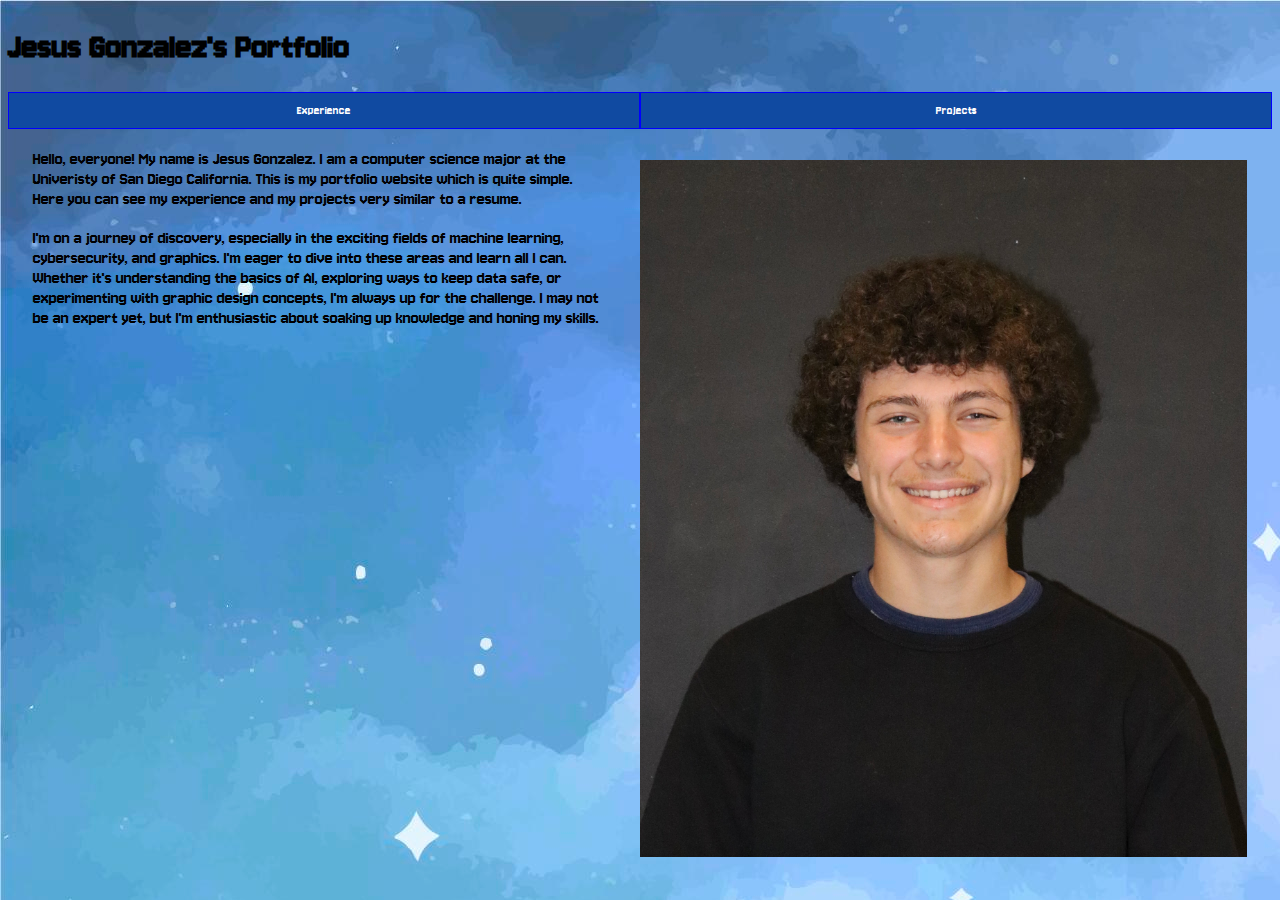
<file: index.html>
<!DOCTYPE html>
<html lang="en">

<head>
    <title>Jesus Gonzalez Portfolio</title>
    <meta charset="UTF-8">
    <link rel="stylesheet" href="style.css">
    <meta name="viewport" content="width=device-width, initial-scale=1">
    <script src="main_script.js"></script>
    <style>
        @import url('https://fonts.googleapis.com/css2?family=Jersey+10&display=swap');
    </style>
</head>

<body>
    <h1>Jesus Gonzalez's Portfolio</h1>
    <div class="btn-group" style="width:100%">
        <a href="Experience.html">
            <button style="width:50%">Experience</button>
        </a>
        <a href="Projects.html">
            <button style="width:50%">Projects</button>
        </a>
    </div>
    <div class="aboutMe">
        <article id="info">
            <p id="info">
                Hello, everyone! My name is Jesus Gonzalez. I am a
                computer science major at the Univeristy of San Diego
                California. This is my portfolio website which is quite
                simple. Here you can see my experience and my projects
                very similar to a resume.    
            </p>
            <p>
                I'm on a journey of discovery, especially in the exciting 
                fields of machine learning, cybersecurity, and graphics. 
                I'm eager to dive into these areas and learn all I can. 
                Whether it's understanding the basics of AI, exploring ways 
                to keep data safe, or experimenting with graphic design 
                concepts, I'm always up for the challenge. I may not be an 
                expert yet, but I'm enthusiastic about soaking up knowledge 
                and honing my skills.
            </p>
        </article>
        <img id="selfPic" src="pictures/Self_pic.jpg" alt="A picture of me Jesus Gonzalez">
    </div>
    
</body>
</html>
</file>
<file: HTML_Projects/JournalPrototype/index.html>
<!DOCTYPE html>
<html>
    <head>
        <meta charset="UTF-8">
        <link rel="stylesheet" href="style.css">
        <title>Jounral-Prototype</title>
    </head>
    <body>
        <div id="tool-bar">
            <input type="text" id="searchJournal" placeholder="Search">

            <button type="button" id="filter" onclick="drop()">≡</button>         
            <button tyoe="button" id="newEntry" onclick="newEntry()">✎</button>
        </div>


        <div id="journal-list"></div>
        <div id="info-bar">
            <span id="info-b">0 Entries</span>
        </div>
        <script src="main.js"></script>
    </body>



</html>
</file>
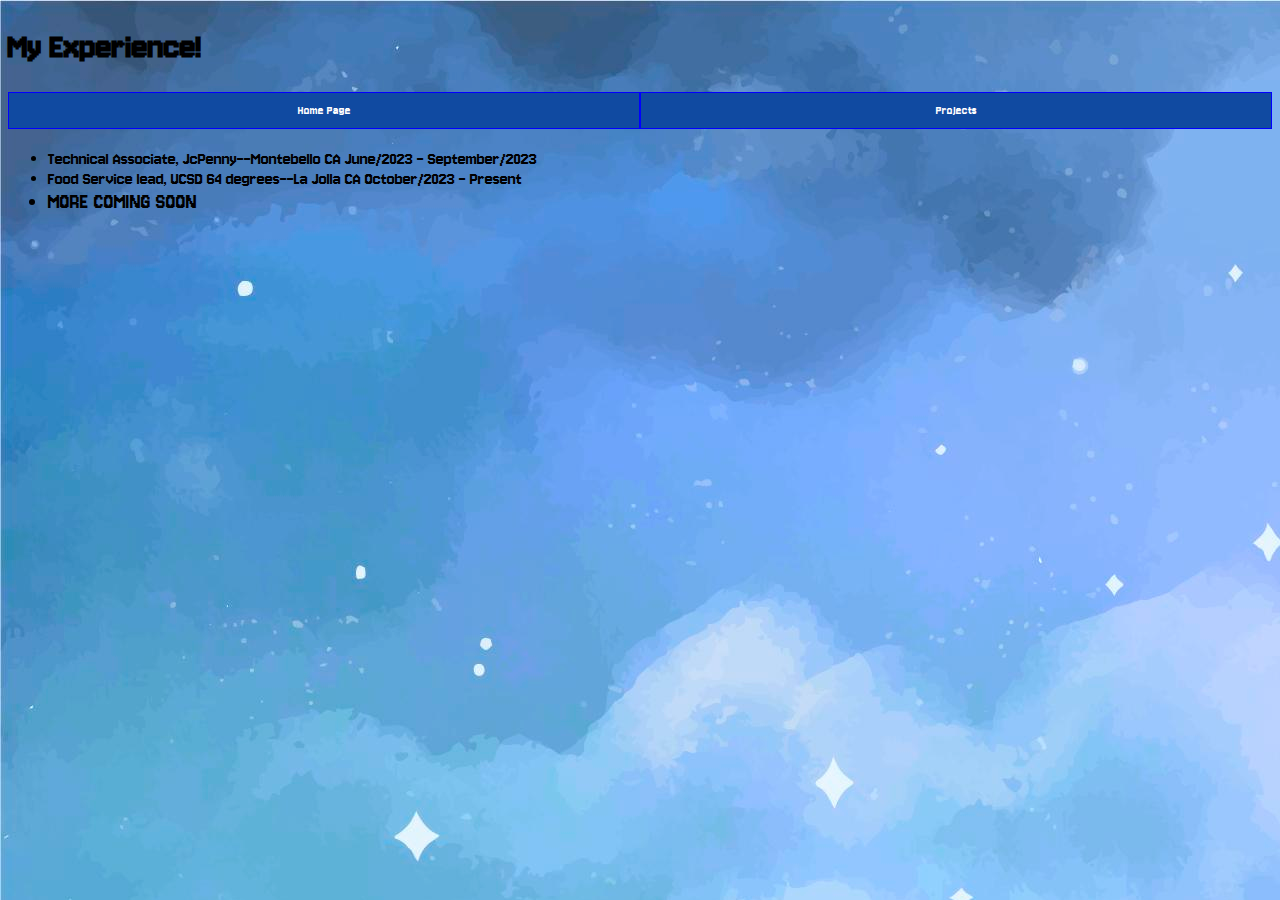
<file: Experience.html>
<!DOCTYPE html>
<html lang="en">
<head>
    <title>Jesus Gonzalez Portfolio</title>
    <meta charset="UTF-8">
    <link rel="stylesheet" href="style.css">
    <meta name="viewport" content="width=device-width, initial-scale=1">
    <style>
        @import url('https://fonts.googleapis.com/css2?family=Jersey+10&display=swap');
    </style>
</head>

<body>
    <h1>My Experience!</h1>
    <div class="btn-group" style="width:100%">
        <a href="index.html">
            <button style="width:50%">Home Page</button>
        </a>
        <a href="Projects.html">
            <button style="width:50%">Projects</button>
        </a>
    </div>
    <ul>
        <li>
            <div class="dropdown">
                Technical Associate, JcPenny--Montebello CA June/2023 - September/2023
                <div class="dropdown-content">
                    <p>
                        <ul>
                            <li>
                                Installed and configured hardware systems, including 
                                20 in store point of sale terminals (cashier Pc's).
                            </li>
                            <li>
                                Troubleshot and resolved technical issues promptly 
                                and effectively, minimizing downtime and ensuring smooth 
                                operations.
                            </li>
                        </ul>
                    </p>
                </div>
            </div>
        </li>        
        <li>
            <div class="dropdown">
                Food Service lead, UCSD 64 degrees--La Jolla CA October/2023 - Present
                <div class="dropdown-content">
                    <p>
                        <ul>
                            <li>
                                Directed and supervised team members during shifts, 
                                ensuring adherence to company standards and procedures.
                            </li>
                            <li>
                                Provided training and ongoing coaching to staff, resulting 
                                in improved performance and customer satisfaction.
                            </li>
                        </ul>>
                    </p>
                </div>
            </div>
        </li>
        <li style="font-size:larger;">
            MORE COMING SOON
        </li>
    </ul>
</body> 
</html>
</file>
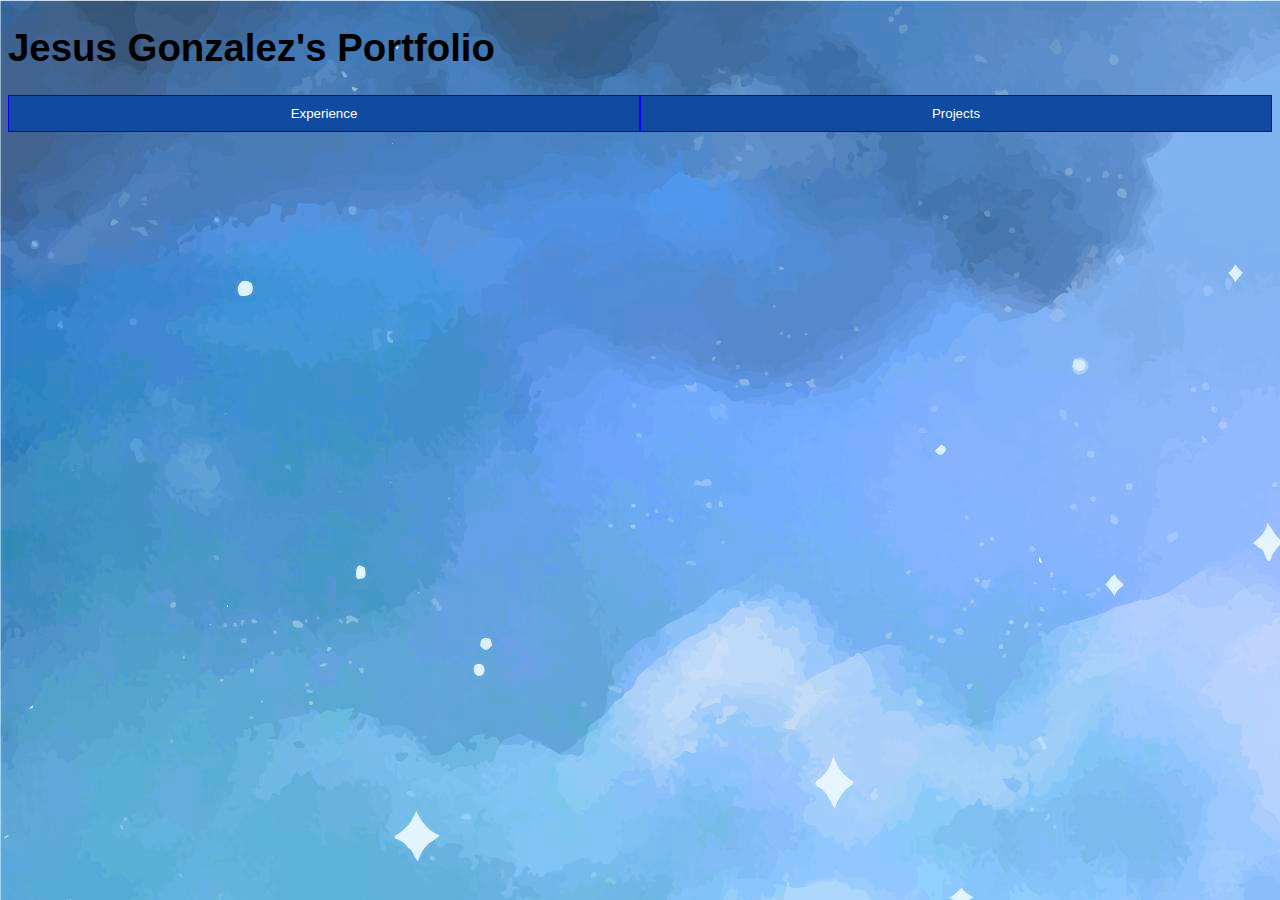
<file: Home.html>
<!DOCTYPE html>
<html lang="en">

<head>
    <title>Jesus Gonzalez Portfolio</title>
    <meta charset="UTF-8">
    <link rel="stylesheet" href="style.css">
    <meta name="viewport" content="width=device-width, initial-scale=1">
</head>

<body>
    <h1>Jesus Gonzalez's Portfolio</h1>
    <div class="btn-group" style="width:100%">
        <a href="Experience.html">
            <button style="width:50%">Experience</button>
        </a>
        <a href="Projects.html">
            <button style="width:50%">Projects</button>
        </a>
    </div>
</body>
</html>
</file>
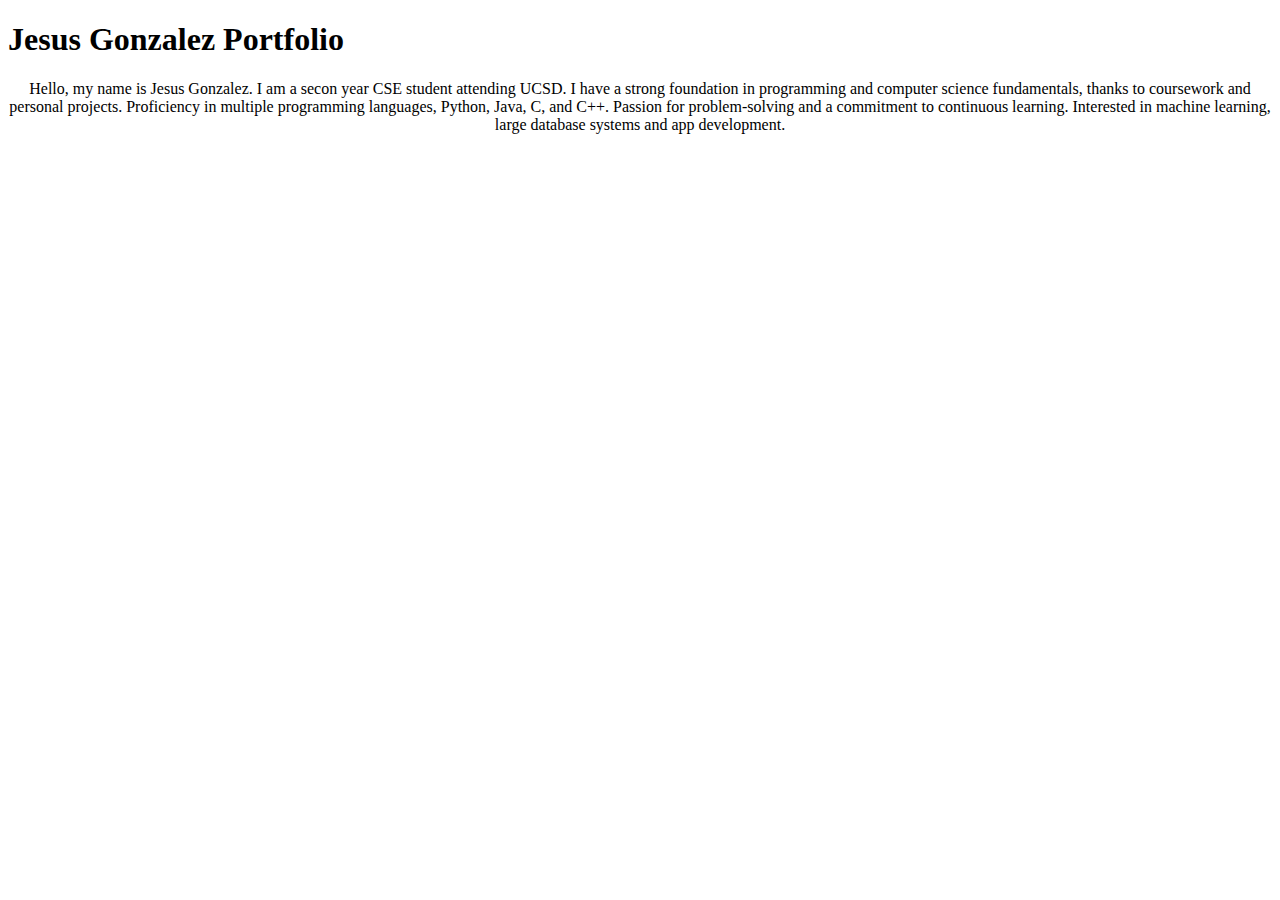
<file: portfolio.html>
<!DOCTYPE html>
<html lang="en">

<head>
    <title>Jesus Gonzalez Portfolio</title>
    <meta charset="UTF-8">
</head>

<body>
    <h1>Jesus Gonzalez Portfolio</h1>
    <div style="text-align: center;">
        <p>Hello, my name is Jesus Gonzalez. I am a secon year CSE student attending UCSD.
            I have a strong foundation in programming and computer science fundamentals,
            thanks to coursework and personal projects. Proficiency in multiple programming
            languages, Python, Java, C, and C++. Passion for problem-solving and a commitment
            to continuous learning. Interested in machine learning, large database systems
             and app development.
        </p>        
    </div>

</body>
</html>
</file>
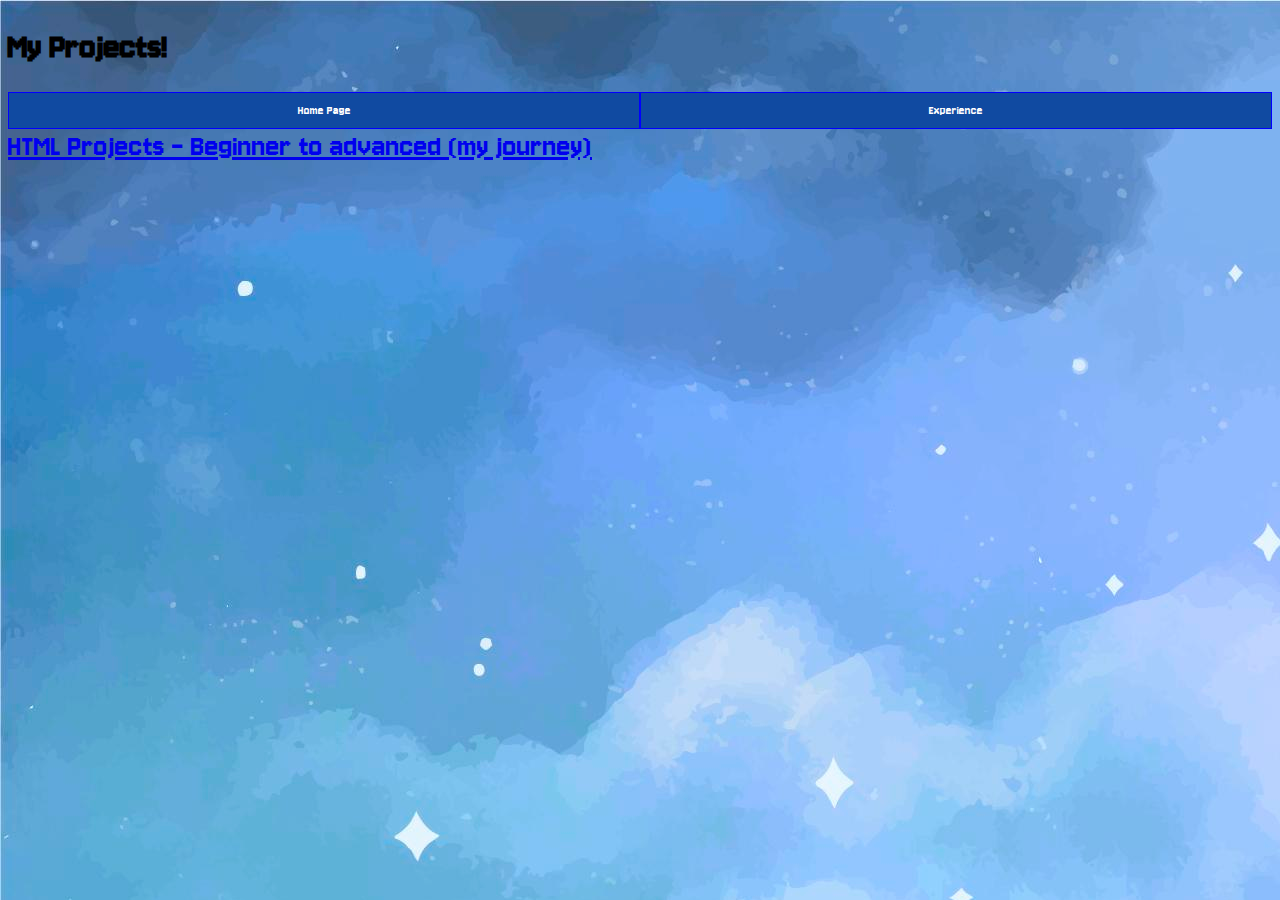
<file: Projects.html>
<!DOCTYPE html>
<html lang="en">
<head>
    <title>Jesus Gonzalez Portfolio</title>
    <meta charset="UTF-8">
    <link rel="stylesheet" href="style.css">
    <meta name="viewport" content="width=device-width, initial-scale=1">
    <script src="main_script.js"></script>
    <style>
        @import url('https://fonts.googleapis.com/css2?family=Jersey+10&display=swap');
    </style>
</head>

<body>
    <h1>My Projects!</h1>
    <div class="btn-group" style="width:100%">
        <a href="index.html">
            <button style="width:50%">Home Page</button>
        </a>
        <a href="Experience.html">
            <button style="width:50%">Experience</button>
        </a>
    </div>
    <div >
        <a href="HTML_p.html" style="font-size:xx-large">
            HTML Projects - Beginner to advanced (my journey)
        </a>
    </div>
</body> 
</html>
</file>
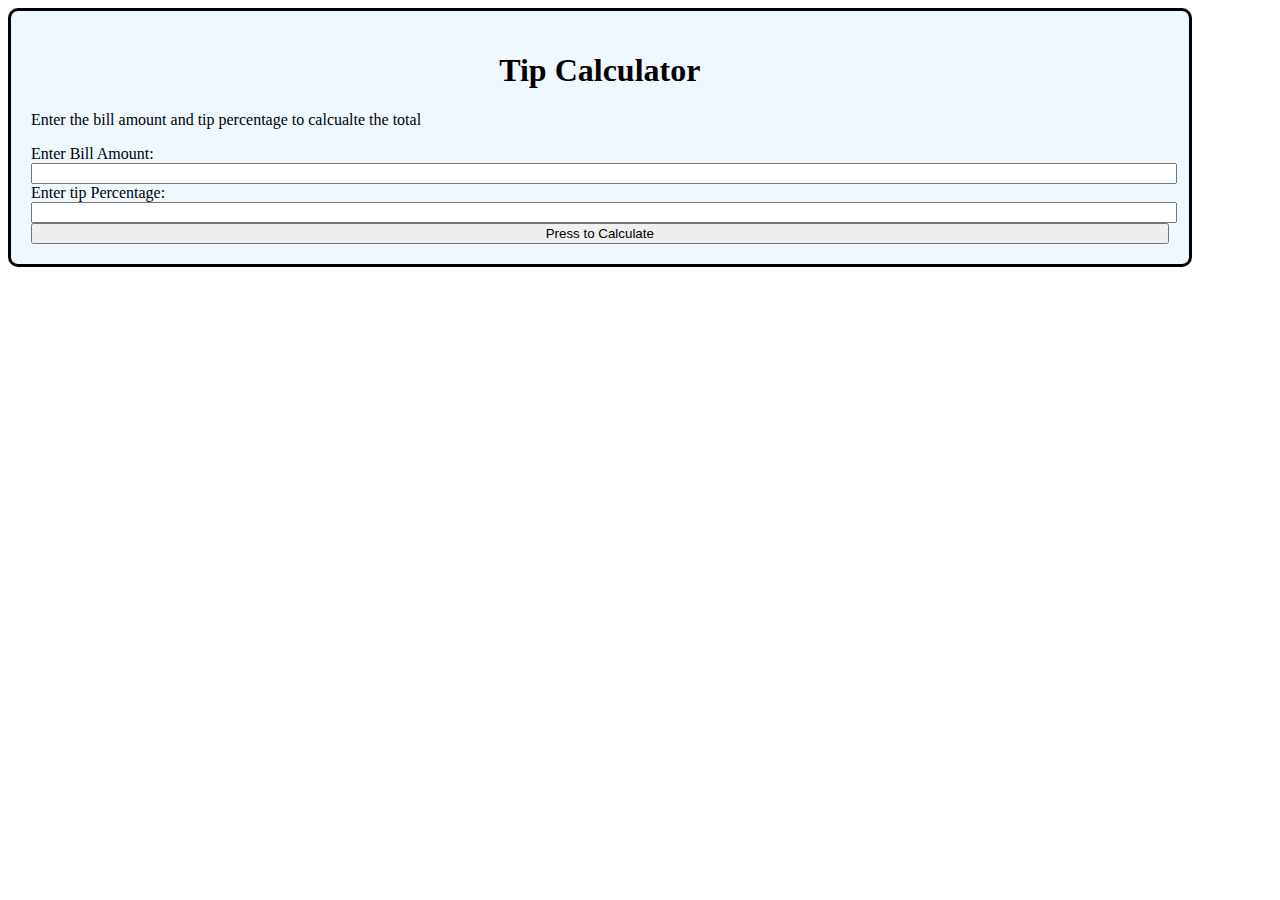
<file: mini_webdev_projects/tips.html>
<!DOCTYPE html>
<html lang="en">
<head>
    <link rel="stylesheet" href="tips_style.css">
    <script src="tips_jc.js"></script>
</head>
<body>
    <div class="tipCalculator">
        <h1 id="head">Tip Calculator</h1>
        <p id="info">
            Enter the bill amount and tip percentage to calcualte 
            the total
        </p>
        <form class="total">
            <form>
                <label for="billNum">Enter Bill Amount:</label>
                <input type="text" id="billNum" name="billNum">
            </form>
            <form>
                <label for="tip">Enter tip Percentage:</label>
                <input type="text" id="tip" name="tip">
            </form>
            <form>
                <button class="calc" type="button" onclick="calculateTotal()"> Press to Calculate</button>
            </form>
            <div id="result"></div>
        </div>
    </form>
</body>
</html>
</file>
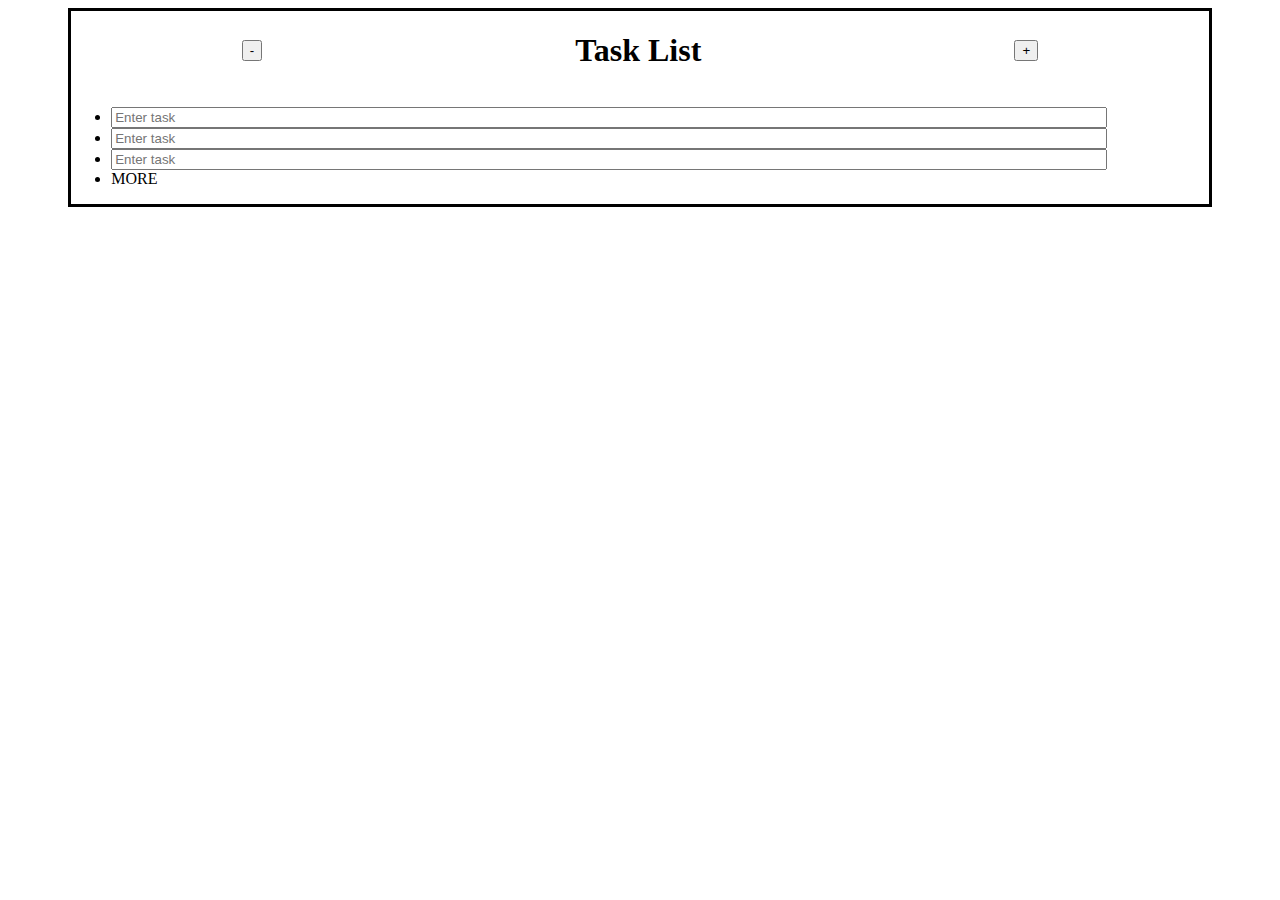
<file: task_list/task_list.html>
<!DOCTYPE html>
<html lang="en">
<head>
    <link rel="stylesheet" href="task_style.css">
    <script src=""></script>
</head>
<body>
    <div class="task">
        <div class="top">
            <button id="subtract">-</button>
            <h1 id="header">Task List</h1>
            <button id="add">+</button>
        </div>
        <div class="bottom">
            <form id="tasks">
                
            </form>


            <ul id="tasks">
                <li>
                    <form id="taskForm">
                        <input type="text" id="newTaskInput" placeholder="Enter task">
                    </form>
                </li>
                <li>
                    <form id="taskForm">
                        <input type="text" id="newTaskInput" placeholder="Enter task">
                    </form>
                </li>
                <li>
                    <form id="taskForm">
                        <input type="text" id="newTaskInput" placeholder="Enter task">
                    </form>
                </li>
                <li>MORE</li>
            </ul>
        </div>    
    </div>
</body>
</html>
</file>
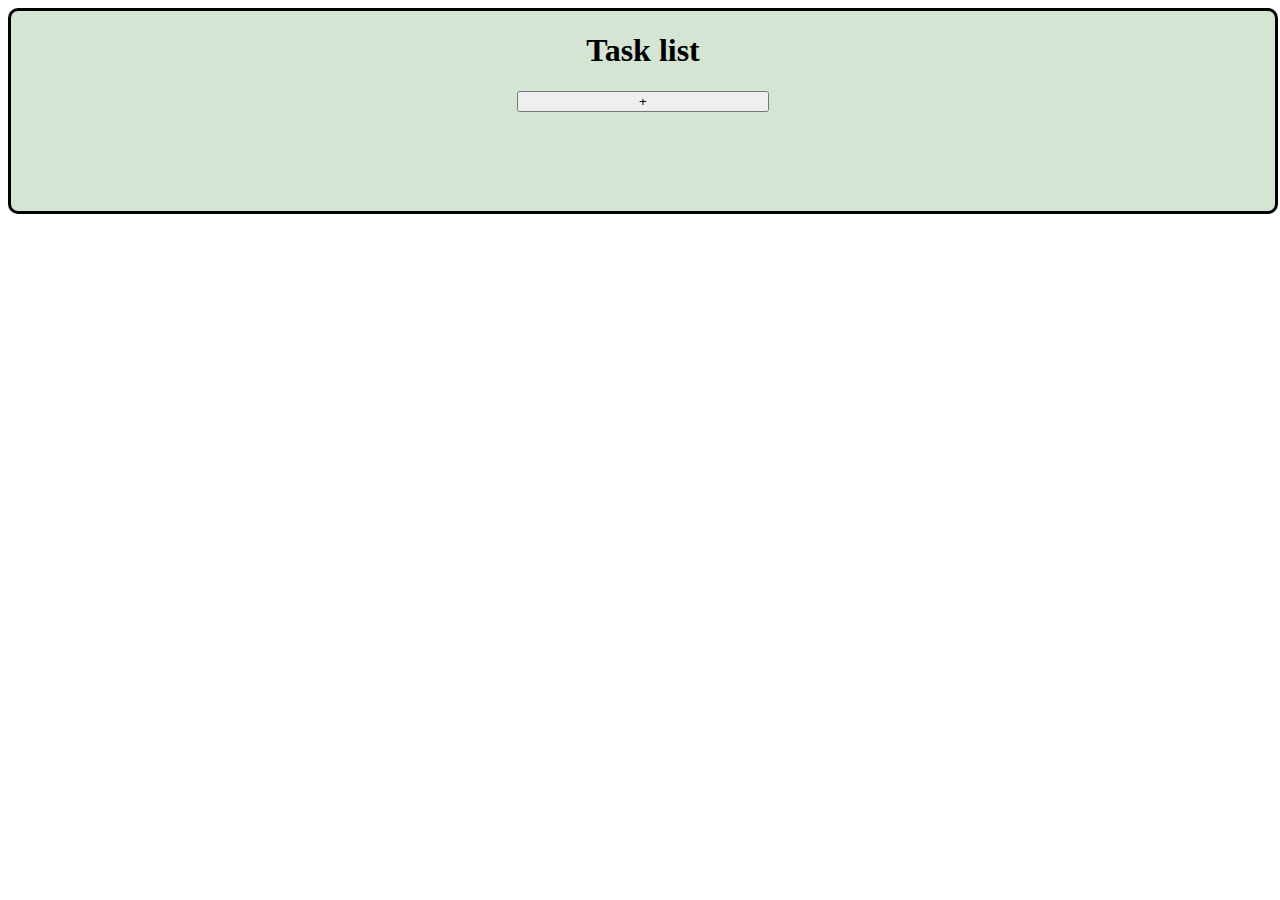
<file: HTML_Projects/task_list/task_list.html>
<!DOCTYPE html>
<html lang="en">
<head>
    <link rel="stylesheet" href="task_style.css">
    <script src="tasks.js"></script>
</head>
<body>
    <div class="task">



        <div class="top">
            <h1 id="header">Task list</h1>
        </div>
        <div class="middle">
            <div class="popup" id="popup">
                <p>Enter Task</p> 
                <form id="taskTitle">
                    <input type="text" id="newTaskTitle" placeholder="Task Title...">
                </form>
                <form id="taskInfo">
                    <input type="text" id="newTaskInfo" placeholder="Task info...">
                </form>
                <button id="cancel" type="button" onclick="closePopup()">Cancel</button>
                <button id="Submit" type="button" onclick="addToList()">Submit</button>
            </div>
            <div id="task-list"></div>

        </div>

        <div class="bottom">
            <button id="add" type="button" onclick="popupFunc()">+</button>
        </div>
    </div>
</body>
</html>
</file>
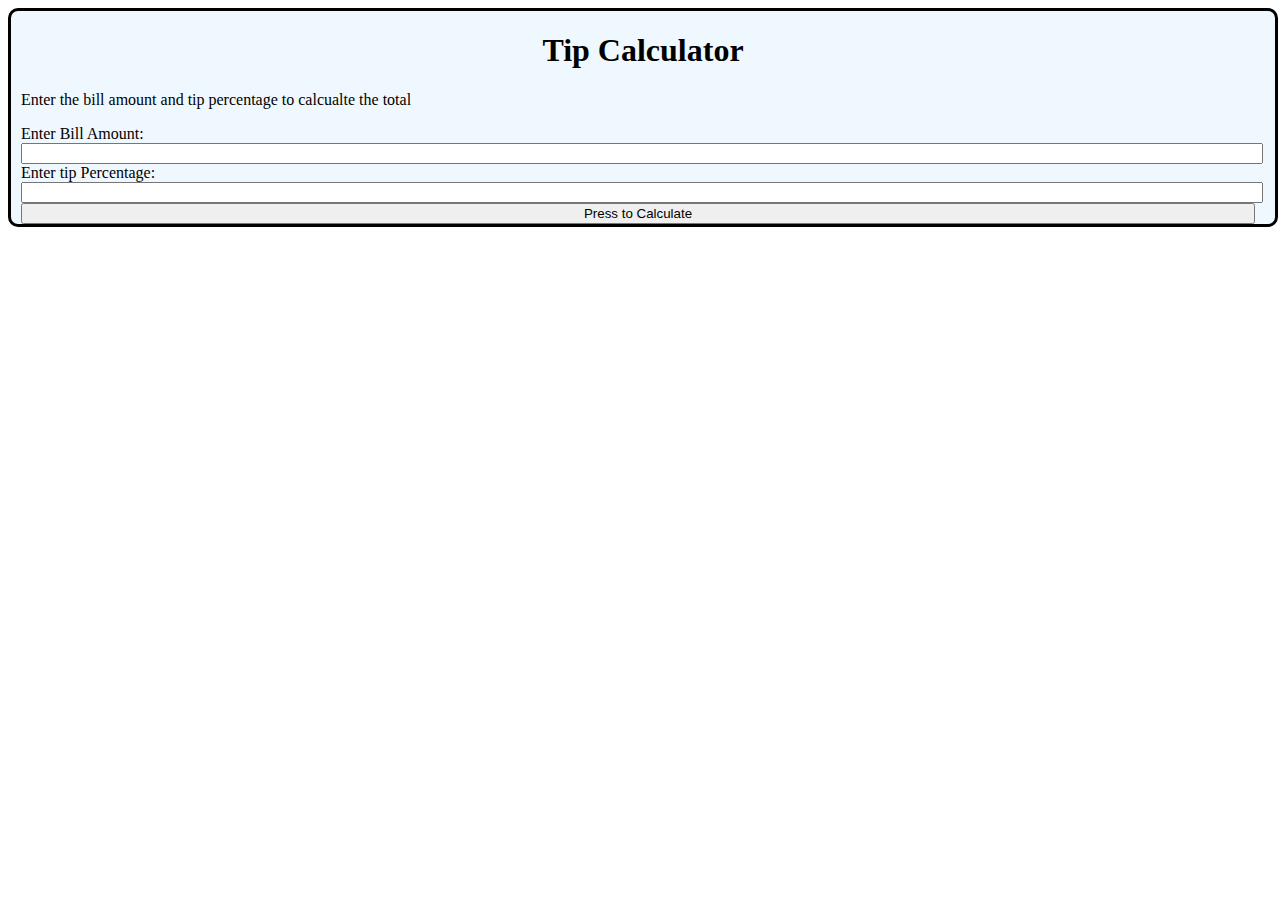
<file: HTML_Projects/tip_calculator/tips.html>
<!DOCTYPE html>
<html lang="en">
<head>
    <link rel="stylesheet" href="tips_style.css">
    <script src="tips_jc.js"></script>
</head>
<body>
    <div class="tipCalculator">
        <h1 id="head">Tip Calculator</h1>
        <p id="info">
            Enter the bill amount and tip percentage to calcualte 
            the total
        </p>
        <div class="total">
            <form id="entBill">
                <label for="billNum">Enter Bill Amount:</label>
                <input type="text" id="billNum" placeholder="">
            </form>
            <form id="entTip">
                <label for="tip">Enter tip Percentage:</label>
                <input type="text" id="tip" name="tip">
            </form>
            <form id="calc">
                <button class="calc" type="button" onclick="calculateTotal()"> Press to Calculate</button>
            </form>
            <div id="result"></div>
        </div>
    </div>
</body>
</html>
</file>
<file: style.css>
.jersey-10-regular {
  font-family: "Jersey 10", sans-serif;
  font-weight: 400;
  font-style: normal;
}

.btn-group button {
    background-color: #104aa1;
    border: 1px solid blue; /* Green border */
    color: white; /* White text */
    padding: 10px 24px; /* Some padding */
    cursor: crosshair; /* Pointer/hand icon */
    float: left; /* Float the buttons side by side */

    font-family: "Jersey 10", sans-serif;
    font-weight: 400;
    font-style: normal;
  }
  
.btn-group button:not(:last-child) {
    border-right: none; /* Prevent double borders */
  }
  
/* Clear floats (clearfix hack) */
.btn-group:after {
    content: "";
    clear: both;
    display: table;
}
  
/* Add a background color on hover */
.btn-group button:hover {
  background-color: #538ce2;
}

/*First Section-----------------------------------------*/
body  {
    background-image: url("pictures/background.jpg");
    background-color: #ffffff;

    font-family: "Jersey 10", sans-serif;
    font-weight: 100;
    font-style: normal;
    font-size: 120%;
}

.aboutMe{
  display: grid;
  grid-template-columns: 1fr 1fr;
  padding-left: 2%;
  padding-right: 2%;
}

#info{
  width: 95%

}

#selfPic{
  padding-top: 5%;
  width: 100%;
  
}
/*-------------------------------------------------------*/

/*EXPERIENCE section*/
.dropdown {
  position: relative;
  display: inline-block;
}

.dropdown-content {
  display: none;
  position: absolute;
  background-color: #7fb4ea;
  min-width: 160px;
  box-shadow: 0px 8px 16px 0px rgba(0,0,0,0.2);
  padding: 12px 16px;
  z-index: 1;
}

.dropdown:hover .dropdown-content {
  display: block;
}

/*-------------------------------------------------------*/
</file>
<file: HTML_Projects/JournalPrototype/style.css>
html {
    height: 100%;
    width: 100%;
    overflow: hidden;
    margin: 0px;
}

body {
    margin: 0px;
    height: 100%;
    width: 100%;
    display: grid;
    grid-template-rows: 5% 90% 5%;
    background-color: black;
}

body>div {
    /* border: 1px solid black; */
}

/* Tool-bar section */
#tool-bar {
    display: grid;
    grid-template-columns: 80% 10% 10%;
    background-color: rgb(249, 249, 249);
}

#searchJournal,
#filter,
#newEntry {
    margin: 7px;
    cursor: pointer;
    border: none;
}

#filter,
#newEntry {
    border: 0px;
    background-color: rgba(0, 0, 255, 0);
}

#filter:hover,
#newEntry:hover {
    background-color: lightgray;
    border-radius: 5px;
}

#filter:active,
#newEntry:active {
    background-color: rgb(180, 180, 180);
    border-radius: 5px;
}

/* Journal-List section */
.journal-entry {
    margin: 10px;
    display: flex;
    flex-direction: column;
    border-bottom: 1px solid grey;
    padding: 3px;
    cursor: pointer;
}

.journal-entry:hover {
    background-color: rgb(230, 230, 230);
    border-radius: 5px;
    border-color: 1px solid black;
}

#top {
    display: grid;
    grid-template-columns: 5% 80% 15%;
    color: white;
}

#favorite {
    font-size: small;
}

#info {
    padding-left: 5%;
    color: white;
}

#bottom {
    padding-left: 5%;
    display: grid;
    grid-template-columns: 95% 5%;
}

#tags {
    display: flex;
    margin-right: 5px;
}

#tags>div {
    margin-right: 5px;
    
    border-radius: 5px;
    width: 70px;
}

/* Info Bar Section  */
#info-bar {
    width: 100%;
    height: 100%;
    display: flex;
    flex-direction: column;
    background-color: rgb(235, 235, 235);
    justify-content: center;
    text-align: center;
    border-color: rgba(0, 0, 255, 0);
    font-size: larger;
    color: gray;
    font-style: italic;
}

#favorite{
    color: rgb(255, 217, 0);
}

#label-box{
    display: flex;
    position: relative;
    width: 70px;
    height: 100%;
    justify-content: center;
    align-content: center;
}
#label{
    border-radius: 5px;
    width: 100%;
    background-color: #ddd;
    border: none;
    text-align: center;
    text-decoration: none;
    display: inline-block;
    margin: 4px 2px;
    border-radius: 16px;
    align-content: center;
}
</file>
<file: mini_webdev_projects/tips_style.css>
.tipCalculator{
    border-style: solid;
    border-color: black;
    width: 90%;
    padding: 20px;
    border-radius: 10px;
    background-color: aliceblue;    
}

#head{
    text-align: center;
}

label, input[type="text"] {
    display: block;
}

#billNum, #tip, .calc{
    width: 100%
}



.calc:hover {
    background-color: rgb(73, 234, 73);

  }
</file>
<file: task_list/task_style.css>
body{
    display: flex;
    align-items: center;
    justify-content: center;
}

.task{
    border-style: solid;
    border-color: black;
    width: 90%;
}

.top{
    display: flex;
    justify-content: space-between;
    align-items: center;
}

#subtract, #add{
    align-items: center;
    margin-left: 15%;
    margin-right: 15%;
}

#taskform{
    width: 90%;
}

#newTaskInput{
    width: 90%;
}
</file>
<file: HTML_Projects/task_list/task_style.css>
.task{
    border-style: solid;
    border-color: black;
    width: 100%;
    background-color: rgb(212, 229, 212);
    border-radius: 10px;
    min-height: 200px;
}

.top{
    text-align: center;
}

.middle{
    text-align: center;
    position: relative;
}

.task-entry{
    display: flex;
    padding-left: 30px;
    padding-right: 30px;

}

#txt{
    max-width: 100%;
    overflow: hidden;
}




.popup{
    display: none;
    background-color: aliceblue;
    border-color: black;
    border-style: solid;
    position: absolute;
    left: 50%;
    top: 50%;
    transform: translate(-50%, -50%);
    z-index: 1;
}



#add{
    display: block;
    margin: auto;
    width: 20%;
    margin-bottom: 1rem;
}
</file>
<file: HTML_Projects/tip_calculator/tips_style.css>
.tipCalculator{
    border-style: solid;
    border-color: black;
    width: 100%;
    border-radius: 10px;
    background-color: aliceblue;
}

#head{
    text-align: center;
}

label, input[type="text"] {
    display: block;
}

.total, #info{
    padding-left: 10px;
    padding-right: 20px;
}

#billNum, #tip, .calc{
    width: 100%
}

.calc:hover {
    background-color: rgb(73, 234, 73);

  }
</file>
